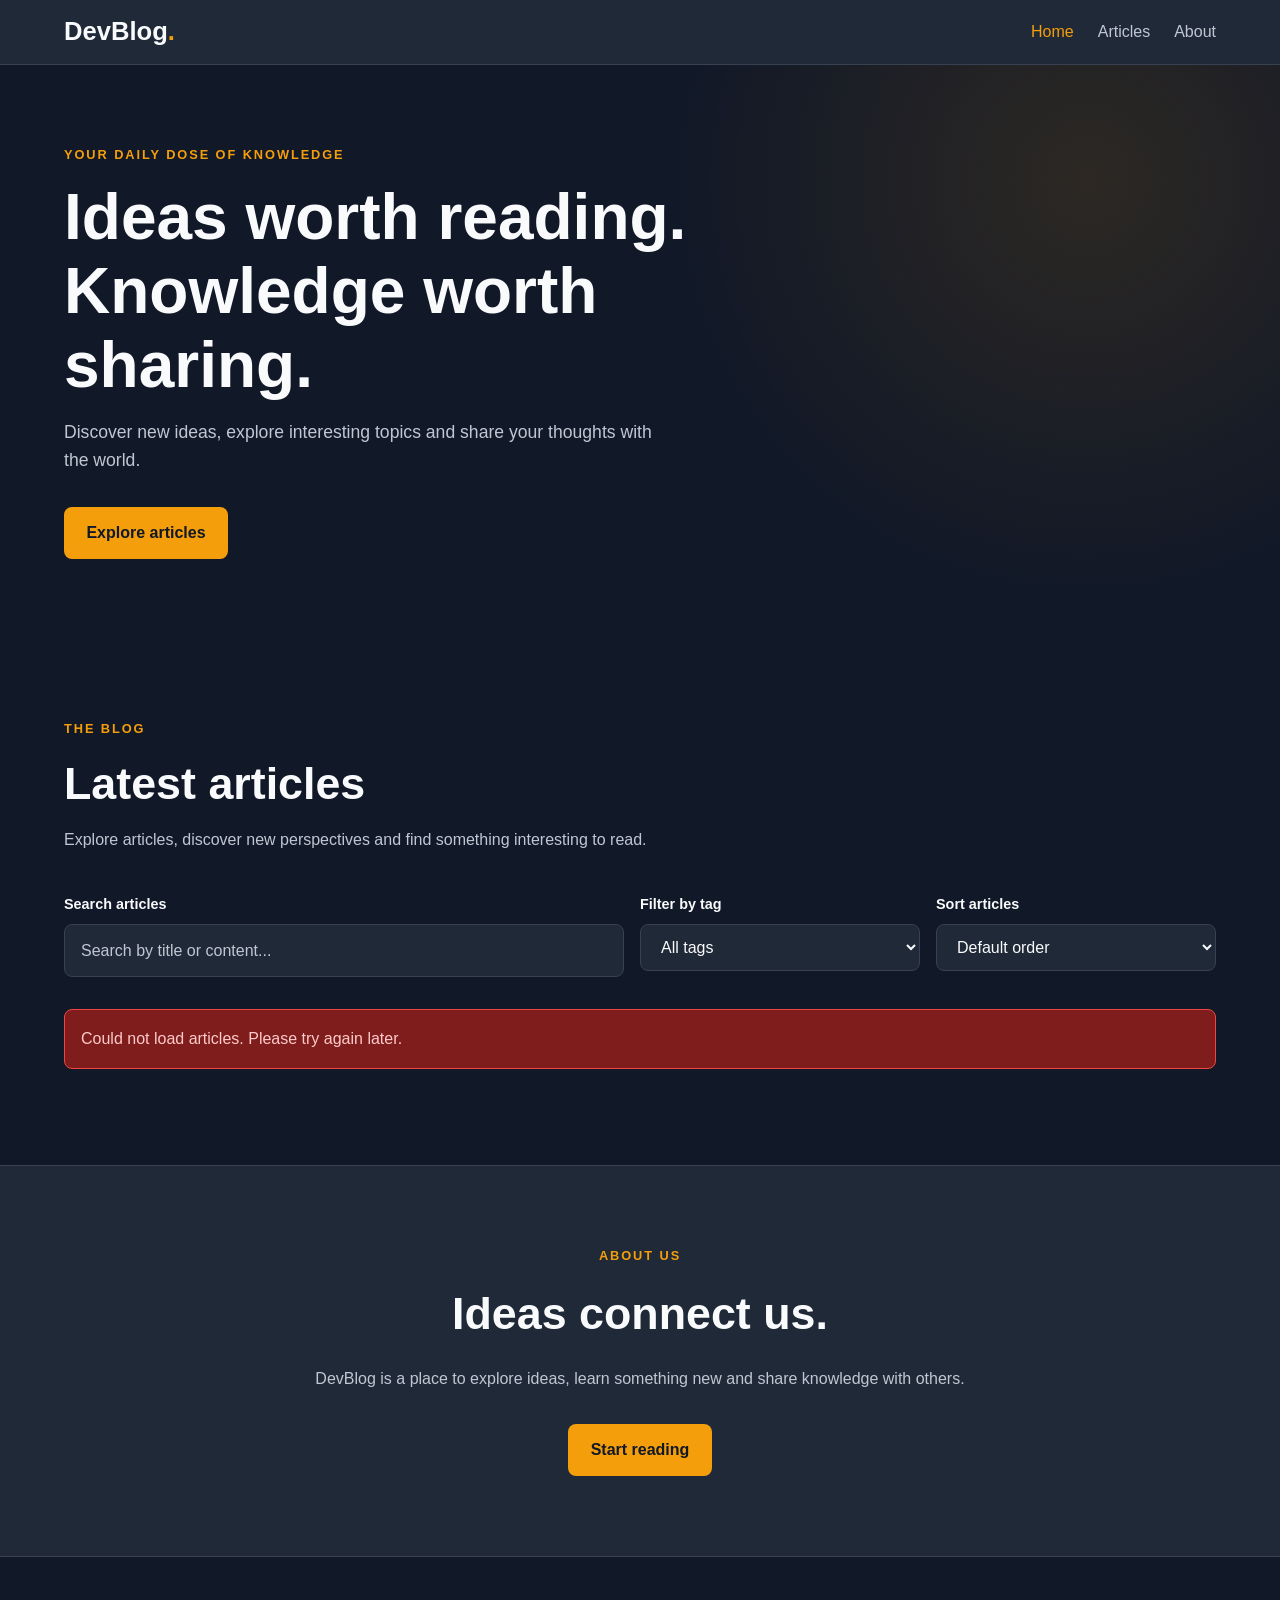
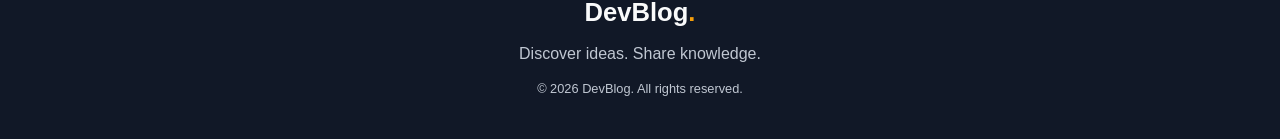
<file: index.html>
<!DOCTYPE html>
<html lang="en">
<head>
<meta charset="UTF-8">
<meta name="viewport" content="width=device-width, initial-scale=1.0">

<meta
name="description"
content="Discover ideas, explore interesting articles and share your thoughts on DevBlog."
>

<title>DevBlog | Discover & Learn</title>

<link rel="stylesheet" href="style.css">
<script src="script.js" defer></script>
</head>

<body>

<!-- HEADER  -->

<header class="site-header">
<nav class="navbar" aria-label="Main navigation">

<a href="./index.html" class="logo" aria-label="DevBlog home">
DevBlog<span>.</span>
</a>

<button
type="button"
class="menu-toggle"
id="menu-toggle"
aria-label="Open navigation menu"
aria-expanded="false"
aria-controls="nav-menu"
>
<span aria-hidden="true">&#9776;</span>
</button>

<ul class="nav-menu" id="nav-menu">
<li>
<a href="./index.html" aria-current="page">Home</a>
</li>
<li>
<a href="#posts-section">Articles</a>
</li>
<li>
<a href="#about">About</a>
</li>
</ul>

</nav>
</header>


<!-- MAIN  -->

<main>

<!-- HERO SECTION -->

<section class="hero" aria-labelledby="hero-title">

<div class="hero-content">

<p class="hero-label">
YOUR DAILY DOSE OF KNOWLEDGE
</p>

<h1 id="hero-title">
Ideas worth reading.
<br>
Knowledge worth sharing.
</h1>

<p class="hero-description">
Discover new ideas, explore interesting topics
and share your thoughts with the world.
</p>

<a href="#posts-section" class="hero-button">
Explore articles
</a>

</div>

</section>


<!-- BLOG SECTION -->

<section
id="posts-section"
class="posts-section"
aria-labelledby="posts-title"
>

<header class="section-heading">

<p class="section-label">THE BLOG</p>

<h2 id="posts-title">Latest articles</h2>

<p>
Explore articles, discover new perspectives
and find something interesting to read.
</p>

</header>


<!-- SEARCH, FILTER AND SORT -->

<form class="blog-controls" id="blog-controls">

<div class="search-group">

<label for="search-input">Search articles</label>

<input
type="search"
id="search-input"
name="search"
placeholder="Search by title or content..."
>

</div>


<div class="filter-group">

<label for="tag-filter">Filter by tag</label>

<select id="tag-filter" name="tag">
<option value="all">All tags</option>
</select>

</div>


<div class="sort-group">

<label for="sort-select">Sort articles</label>

<select id="sort-select" name="sort">
<option value="default">Default order</option>
<option value="views-desc">Most views</option>
<option value="reactions-desc">Most reactions</option>
</select>

</div>

</form>


<!-- STATUS AND ERROR MESSAGES -->

<p
id="status-message"
class="status-message"
role="status"
aria-live="polite"
>
Loading articles...
</p>

<p
id="error-message"
class="error-message"
role="alert"
hidden
></p>


<!-- BLOG POSTS GENERATED BY JAVASCRIPT -->

<div
id="posts-container"
class="posts-container"
aria-busy="true"
>
<!-- JavaScript will render each post as an article. -->
</div>


<!-- PAGINATION -->

<nav
class="pagination"
id="pagination"
aria-label="Article pages"
hidden
>
<button type="button" id="previous-page" disabled>
Previous
</button>

<p id="page-indicator">Page 1</p>

<button type="button" id="next-page">
Next
</button>
</nav>

</section>


<!-- ABOUT SECTION -->

<section
id="about"
class="about-section"
aria-labelledby="about-title"
>

<div class="about-content">

<p class="section-label">ABOUT US</p>

<h2 id="about-title">Ideas connect us.</h2>

<p>
DevBlog is a place to explore ideas, learn
something new and share knowledge with others.
</p>

<a href="#posts-section" class="about-button">
Start reading
</a>

</div>

</section>

</main>


<!--  FOOTER  -->

<footer class="site-footer">

<a href="./index.html" class="footer-logo">
DevBlog<span>.</span>
</a>

<p>
Discover ideas. Share knowledge.
</p>

<small>
&copy; 2026 DevBlog. All rights reserved.
</small>

</footer>

</body>
</html>
</file>
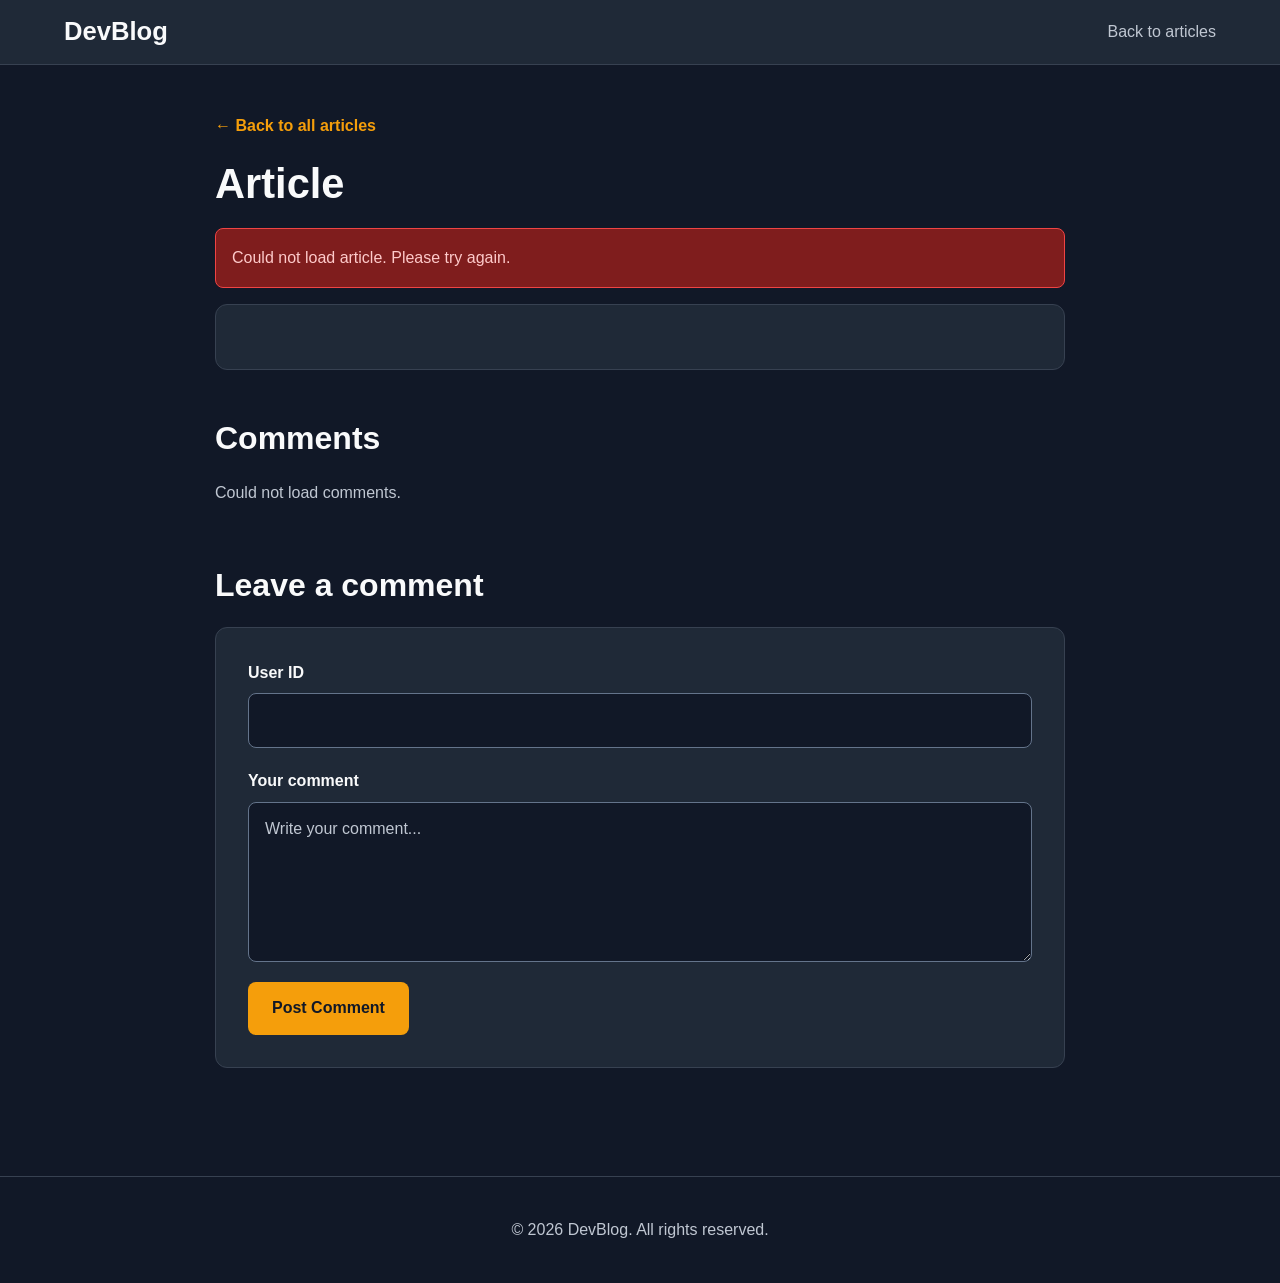
<file: post.html>
<!DOCTYPE html>
<html lang="en">

<head>
<meta charset="UTF-8">
<meta name="viewport" content="width=device-width, initial-scale=1.0">
<meta name="description" content="Read articles and comments on DevBlog.">

<title>Article | DevBlog</title>

<link rel="stylesheet" href="style.css">
<script src="post.js" defer></script>
</head>

<body>

<!-- HEADER -->
<header class="site-header">
<nav class="navbar" aria-label="Main navigation">
<a href="index.html" class="logo">DevBlog</a>

<a href="index.html">Back to articles</a>
</nav>
</header>

<!-- MAIN CONTENT -->
<main>

<!-- ARTICLE SECTION -->
<section class="article-section"
aria-labelledby="article-heading">

<div class="article-container">

<a href="index.html" class="back-link">
← Back to all articles
</a>

<h1 id="article-heading">Article</h1>

<p id="article-status"
role="status"
aria-live="polite">
Loading article...
</p>

<p id="article-error"
role="alert"
hidden></p>

<article id="article-content"
class="article-content"
aria-busy="true">
</article>

</div>
</section>

<!-- COMMENTS SECTION -->
<section class="comments-section"
aria-labelledby="comments-heading">

<div class="comments-container">

<h2 id="comments-heading">Comments</h2>

<p id="comments-status"
role="status"
aria-live="polite">
Loading comments...
</p>

<p id="comments-error"
role="alert"
hidden></p>

<div id="comments-list"
class="comments-list"
aria-busy="true">
</div>

</div>
</section>

<!-- ADD COMMENT SECTION -->
<section class="add-comment-section"
aria-labelledby="add-comment-heading">

<div class="form-container">

<h2 id="add-comment-heading">
Leave a comment
</h2>

<form id="comment-form">

<div class="form-group">
<label for="comment-user-id">
User ID
</label>

<input
type="number"
id="comment-user-id"
name="userId"
min="1"
required
>
</div>

<div class="form-group">
<label for="comment-body">
Your comment
</label>

<textarea
id="comment-body"
name="body"
rows="5"
placeholder="Write your comment..."
required
></textarea>
</div>

<button type="submit">
Post Comment
</button>

</form>

<p id="comment-form-message"
role="status"
aria-live="polite">
</p>

</div>
</section>

</main>

<!-- FOOTER -->
<footer class="site-footer">
<p>&copy; 2026 DevBlog. All rights reserved.</p>
</footer>

</body>
</html>
</file>
<file: style.css>
/* ========================================
DevBlog – Shared styles
Works with index.html and post.html
======================================== */

/* RESET */
*,
*::before,
*::after {
box-sizing: border-box;
}

* {
margin: 0;
padding: 0;
}

/* GLOBAL STYLES */
:root {
color-scheme: dark;
--color-bg: #111827;
--color-surface: #1f2937;
--color-surface-light: #374151;
--color-text: #f9fafb;
--color-text-muted: #c0c7d2;
--color-accent: #f59e0b;
--color-accent-hover: #fbbf24;
--color-border: #374151;
--color-error: #fecaca;
--container-width: 1200px;
--article-width: 850px;
--radius: 12px;
}

html {
scroll-behavior: smooth;
scroll-padding-top: 90px;
}

body {
min-height: 100vh;
display: flex;
flex-direction: column;
font-family: Arial, Helvetica, sans-serif;
background-color: var(--color-bg);
color: var(--color-text);
line-height: 1.6;
overflow-wrap: break-word;
}

main {
flex: 1;
min-width: 0;
}

a {
color: inherit;
text-decoration: none;
}

button,
input,
select,
textarea {
font: inherit;
}

button,
select {
cursor: pointer;
}

button:focus-visible,
a:focus-visible,
input:focus-visible,
select:focus-visible,
textarea:focus-visible {
outline: 3px solid var(--color-accent);
outline-offset: 3px;
}

[hidden] {
display: none !important;
}

/* HEADER AND NAVIGATION */
.site-header {
position: sticky;
top: 0;
z-index: 100;
background-color: var(--color-surface);
border-bottom: 1px solid var(--color-border);
}

.navbar {
display: flex;
align-items: center;
justify-content: space-between;
flex-wrap: wrap;
gap: 1rem 1.5rem;
max-width: var(--container-width);
margin-inline: auto;
padding: 1rem 1.5rem;
}

.logo,
.footer-logo {
font-size: 1.6rem;
font-weight: 700;
line-height: 1.25;
}

.logo span,
.footer-logo span {
color: var(--color-accent);
}

.nav-menu {
display: flex;
align-items: center;
flex-wrap: wrap;
gap: 1.5rem;
list-style: none;
}

.nav-menu a,
.navbar > a:not(.logo) {
color: var(--color-text-muted);
transition: color 0.2s ease;
}

.nav-menu a:hover,
.nav-menu a[aria-current="page"],
.navbar > a:not(.logo):hover {
color: var(--color-accent);
}

.menu-toggle {
display: none;
padding: 0.4rem 0.7rem;
background: transparent;
color: var(--color-text);
border: 1px solid var(--color-border);
border-radius: 8px;
font-size: 1.5rem;
}

/* HERO SECTION */
.hero {
display: flex;
align-items: center;
min-height: 440px;
background:
radial-gradient(
circle at 85% 20%,
rgba(245, 158, 11, 0.12),
transparent 35%
),
var(--color-bg);
}

.hero-content {
width: 100%;
max-width: var(--container-width);
margin-inline: auto;
padding: 5rem 1.5rem;
}

.hero-label,
.section-label {
color: var(--color-accent);
font-size: 0.8rem;
font-weight: 700;
letter-spacing: 0.15em;
}

.hero h1 {
max-width: 800px;
margin: 1rem 0;
font-size: clamp(2.2rem, 5vw, 4rem);
line-height: 1.15;
}

.hero-description {
max-width: 600px;
margin-bottom: 2rem;
color: var(--color-text-muted);
font-size: 1.1rem;
}

.hero-button,
.about-button {
display: inline-block;
padding: 0.85rem 1.4rem;
background-color: var(--color-accent);
color: #111827;
border: 0;
border-radius: 8px;
font-weight: 700;
transition:
transform 0.2s ease,
filter 0.2s ease;
}

.hero-button:hover,
.about-button:hover {
transform: translateY(-2px);
filter: brightness(1.08);
}

/* POSTS SECTION */
.posts-section {
max-width: var(--container-width);
margin-inline: auto;
padding: 5rem 1.5rem;
}

.section-heading {
margin-bottom: 2.5rem;
}

.section-heading h2 {
margin: 0.5rem 0;
font-size: clamp(1.8rem, 4vw, 2.8rem);
}

.section-heading > p:last-child {
max-width: 600px;
color: var(--color-text-muted);
}

/* SEARCH, FILTER AND SORT */
.blog-controls {
display: grid;
grid-template-columns:
minmax(0, 2fr)
minmax(0, 1fr)
minmax(0, 1fr);
gap: 1rem;
margin-bottom: 2rem;
}

.search-group,
.filter-group,
.sort-group {
display: flex;
flex-direction: column;
gap: 0.5rem;
min-width: 0;
}

.blog-controls label {
font-size: 0.9rem;
font-weight: 700;
}

.blog-controls input,
.blog-controls select {
width: 100%;
min-width: 0;
padding: 0.8rem 1rem;
color: var(--color-text);
background-color: var(--color-surface);
border: 1px solid var(--color-border);
border-radius: 8px;
}

.blog-controls input::placeholder {
color: var(--color-text-muted);
}

.blog-controls input:focus,
.blog-controls select:focus {
border-color: var(--color-accent);
}

/* POSTS GRID */
.posts-container {
display: grid;
grid-template-columns: repeat(3, minmax(0, 1fr));
gap: 1.5rem;
}

/* POST CARDS */
.post-card {
display: flex;
flex-direction: column;
min-width: 0;
padding: 1.5rem;
background-color: var(--color-surface);
border: 1px solid var(--color-border);
border-radius: var(--radius);
transition:
transform 0.2s ease,
border-color 0.2s ease;
}

.post-card:hover {
transform: translateY(-4px);
border-color: var(--color-accent);
}

.post-card h3 {
margin-bottom: 0.75rem;
font-size: 1.25rem;
line-height: 1.4;
overflow-wrap: anywhere;
}

.post-card p {
color: var(--color-text-muted);
}

.post-card .post-tags {
display: flex;
flex-wrap: wrap;
gap: 0.5rem;
margin: 1rem 0;
}

.post-tag {
display: inline-block;
padding: 0.25rem 0.6rem;
color: var(--color-accent);
background-color: rgba(245, 158, 11, 0.12);
border-radius: 999px;
font-size: 0.8rem;
}

.post-card .post-meta {
margin-top: auto;
padding-top: 1rem;
color: var(--color-text-muted);
font-size: 0.85rem;
}

.post-card .read-more {
align-self: flex-start;
margin-top: 1rem;
padding: 0.6rem 1rem;
color: #111827;
background-color: var(--color-accent);
border: 0;
border-radius: 6px;
font-weight: 700;
transition:
transform 0.2s ease,
filter 0.2s ease;
}

.post-card .read-more:hover {
transform: translateY(-2px);
filter: brightness(1.1);
}

/* PAGINATION */
.pagination,
#pagination {
display: flex;
align-items: center;
justify-content: center;
flex-wrap: wrap;
gap: 0.75rem;
margin-top: 2.5rem;
}

.pagination button,
#pagination button {
padding: 0.65rem 1rem;
color: var(--color-text);
background-color: var(--color-surface);
border: 1px solid var(--color-border);
border-radius: 8px;
}

.pagination button:hover:not(:disabled),
#pagination button:hover:not(:disabled) {
border-color: var(--color-accent);
}

.pagination button:disabled,
#pagination button:disabled {
opacity: 0.45;
cursor: not-allowed;
}

/* STATUS AND ERROR MESSAGES */
.status-message,
#article-status,
#comments-status,
#comment-form-message {
margin-block: 0.75rem;
color: var(--color-text-muted);
}

.error-message,
#article-error:not([hidden]),
#comments-error:not([hidden]) {
margin: 1rem 0;
padding: 1rem;
color: var(--color-error);
background-color: #7f1d1d;
border: 1px solid #ef4444;
border-radius: 8px;
}

/* ABOUT SECTION */
.about-section {
padding: 5rem 1.5rem;
background-color: var(--color-surface);
border-top: 1px solid var(--color-border);
}

.about-content {
max-width: 800px;
margin-inline: auto;
text-align: center;
}

.about-content h2 {
margin: 0.75rem 0 1rem;
font-size: clamp(1.8rem, 4vw, 2.8rem);
}

.about-content > p:not(.section-label) {
margin-bottom: 2rem;
color: var(--color-text-muted);
}

/* ========================================
SINGLE ARTICLE PAGE – post.html
======================================== */

.article-section,
.comments-section,
.add-comment-section {
width: 100%;
padding-inline: 1.5rem;
}

.article-section {
padding-top: 3rem;
padding-bottom: 1.5rem;
}

.comments-section,
.add-comment-section {
padding-top: 1.5rem;
padding-bottom: 1.5rem;
}

.add-comment-section {
padding-bottom: 4rem;
}

.article-container,
.comments-container,
.form-container {
width: 100%;
max-width: var(--article-width);
min-width: 0;
margin-inline: auto;
}

.back-link {
display: inline-block;
margin-bottom: 1.25rem;
color: var(--color-accent);
font-weight: 700;
}

.back-link:hover {
text-decoration: underline;
}

#article-heading {
margin-bottom: 1.25rem;
font-size: clamp(1.8rem, 4vw, 2.6rem);
line-height: 1.2;
}

.article-content {
min-width: 0;
padding: clamp(1.25rem, 3vw, 2rem);
background-color: var(--color-surface);
border: 1px solid var(--color-border);
border-radius: var(--radius);
overflow-wrap: anywhere;
}

.article-content h2 {
margin-bottom: 1.25rem;
font-size: clamp(1.5rem, 3vw, 2rem);
line-height: 1.3;
}

.article-content p {
margin-bottom: 1rem;
line-height: 1.8;
}

.article-content p:last-child {
margin-bottom: 0;
}

/* EDIT AND DELETE BUTTONS */
.article-content button {
display: inline-block;
max-width: 100%;
margin: 0.5rem 0.5rem 0 0;
padding: 0.75rem 1.1rem;
background-color: var(--color-accent);
color: #111827;
border: 0;
border-radius: 8px;
font-weight: 700;
transition: filter 0.2s ease;
}

.article-content button:hover {
filter: brightness(1.08);
}

.article-content #delete-post-btn {
color: #fff;
background-color: #b91c1c;
}

.article-content #delete-post-btn:hover {
background-color: #991b1b;
}

/* COMMENTS */
.comments-container h2,
.form-container h2 {
margin-bottom: 1.25rem;
font-size: clamp(1.5rem, 3vw, 2rem);
line-height: 1.3;
}

.comments-list {
display: grid;
gap: 1rem;
min-width: 0;
}

.comment {
min-width: 0;
padding: 1.25rem 1.5rem;
background-color: var(--color-surface);
border: 1px solid var(--color-border);
border-radius: var(--radius);
overflow-wrap: anywhere;
}

.comment p + p {
margin-top: 0.6rem;
color: var(--color-text-muted);
font-size: 0.9rem;
}

/* ADD COMMENT FORM */
#comment-form {
display: flex;
flex-direction: column;
align-items: stretch;
gap: 1.25rem;
width: 100%;
padding: clamp(1.25rem, 3vw, 2rem);
background-color: var(--color-surface);
border: 1px solid var(--color-border);
border-radius: var(--radius);
}

.form-group {
display: flex;
flex-direction: column;
gap: 0.5rem;
width: 100%;
min-width: 0;
}

.form-group label {
font-weight: 700;
}

#comment-form input,
#comment-form textarea {
display: block;
width: 100%;
min-width: 0;
max-width: 100%;
padding: 0.85rem 1rem;
color: var(--color-text);
background-color: var(--color-bg);
border: 1px solid #64748b;
border-radius: 8px;
}

#comment-form input::placeholder,
#comment-form textarea::placeholder {
color: var(--color-text-muted);
}

#comment-form textarea {
min-height: 160px;
resize: vertical;
}

#comment-form button[type="submit"] {
align-self: flex-start;
padding: 0.85rem 1.5rem;
color: #111827;
background-color: var(--color-accent);
border: 0;
border-radius: 8px;
font-weight: 700;
}

#comment-form button[type="submit"]:hover {
background-color: var(--color-accent-hover);
}

#comment-form-message:not(:empty) {
padding: 0.65rem 0;
}

/* FOOTER */
.site-footer {
display: flex;
flex-direction: column;
align-items: center;
gap: 0.75rem;
padding: 2.5rem 1.5rem;
text-align: center;
border-top: 1px solid var(--color-border);
}

.site-footer p,
.site-footer small {
color: var(--color-text-muted);
}

.site-footer small {
font-size: 0.8rem;
}

/* ========================================
RESPONSIVE DESIGN
======================================== */

@media (max-width: 900px) {
.posts-container {
grid-template-columns: repeat(2, minmax(0, 1fr));
}
}

@media (max-width: 768px) {
.blog-controls {
grid-template-columns: repeat(2, minmax(0, 1fr));
}

.search-group {
grid-column: 1 / -1;
}
}

@media (max-width: 600px) {
.navbar {
position: relative;
padding: 0.9rem 1rem;
}

.logo {
font-size: 1.45rem;
}

.menu-toggle {
display: block;
}

.nav-menu {
display: none;
position: absolute;
top: 100%;
left: 0;
right: 0;
flex-direction: column;
align-items: stretch;
flex-wrap: nowrap;
gap: 0;
padding: 1rem 1.5rem;
background-color: var(--color-surface);
border-bottom: 1px solid var(--color-border);
}

.nav-menu.open {
display: flex;
}

.nav-menu a {
display: block;
padding: 0.75rem 0;
}

.hero {
min-height: 340px;
}

.hero-content {
padding: 3.5rem 1rem;
}

.posts-container,
.blog-controls {
grid-template-columns: 1fr;
}

.search-group {
grid-column: auto;
}

.posts-section,
.about-section {
padding: 3rem 1rem;
}

.post-card {
padding: 1.25rem;
}

.article-section,
.comments-section,
.add-comment-section {
padding-inline: 1rem;
}

.article-section {
padding-top: 2rem;
}

.article-content,
#comment-form {
padding: 1.25rem;
}

.article-content button {
width: 100%;
margin-right: 0;
}

#comment-form button[type="submit"] {
width: 100%;
align-self: stretch;
}
}

/* ACCESSIBILITY */
@media (prefers-reduced-motion: reduce) {
html {
scroll-behavior: auto;
}

*,
*::before,
*::after {
transition-duration: 0.01ms !important;
}
}
</file>
